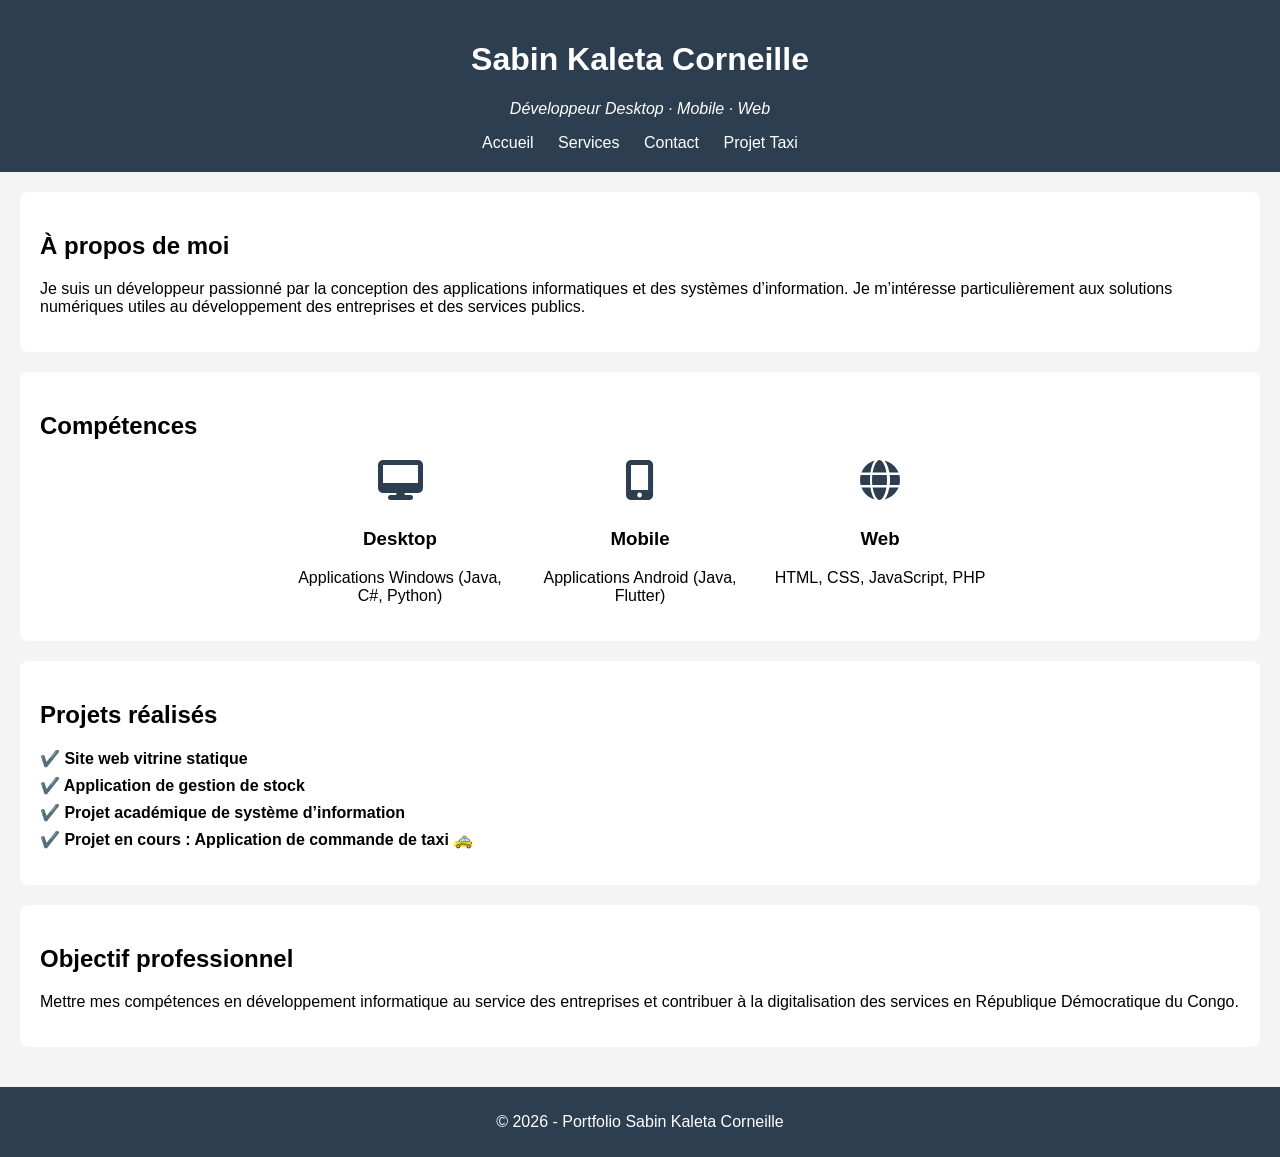
<file: index.html>
<!DOCTYPE html>
<html lang="fr">
<head>
    <meta charset="UTF-8">
    <title>Portfolio | Sabin Kaleta Corneille</title>

    <link rel="stylesheet" href="style.css">

    <!-- Icônes -->
    <link rel="stylesheet" href="https://cdnjs.cloudflare.com/ajax/libs/font-awesome/6.5.0/css/all.min.css">
</head>
<body>

<header>
    <h1>Sabin Kaleta Corneille</h1>
    <p>Développeur Desktop · Mobile · Web</p>

    <nav>
        <a href="index.html">Accueil</a>
        <a href="services.html">Services</a>
        <a href="contact.html">Contact</a>
        <a href="taxi.html">Projet Taxi</a>
    </nav>
</header>

<main>

    <!-- PRESENTATION -->
    <section class="about">
        <h2>À propos de moi</h2>
        <p>
            Je suis un développeur passionné par la conception des applications
            informatiques et des systèmes d’information.  
            Je m’intéresse particulièrement aux solutions numériques utiles
            au développement des entreprises et des services publics.
        </p>
    </section>

    <!-- COMPETENCES -->
    <section class="skills">
        <h2>Compétences</h2>

        <div class="skill-list">
            <div class="skill">
                <i class="fas fa-desktop"></i>
                <h3>Desktop</h3>
                <p>Applications Windows (Java, C#, Python)</p>
            </div>

            <div class="skill">
                <i class="fas fa-mobile-alt"></i>
                <h3>Mobile</h3>
                <p>Applications Android (Java, Flutter)</p>
            </div>

            <div class="skill">
                <i class="fas fa-globe"></i>
                <h3>Web</h3>
                <p>HTML, CSS, JavaScript, PHP</p>
            </div>
        </div>
    </section>

    <!-- PROJETS -->
    <section class="projects">
        <h2>Projets réalisés</h2>

        <ul>
            <li>✔️ Site web vitrine statique</li>
            <li>✔️ Application de gestion de stock</li>
            <li>✔️ Projet académique de système d’information</li>
            <li>✔️ Projet en cours : Application de commande de taxi 🚕</li>
        </ul>
    </section>

    <!-- OBJECTIF -->
    <section class="objective">
        <h2>Objectif professionnel</h2>
        <p>
            Mettre mes compétences en développement informatique
            au service des entreprises et contribuer à la digitalisation
            des services en République Démocratique du Congo.
        </p>
    </section>

</main>

<footer>
    <p>© 2026 - Portfolio Sabin Kaleta Corneille</p>
</footer>

</body>
</html>
</file>
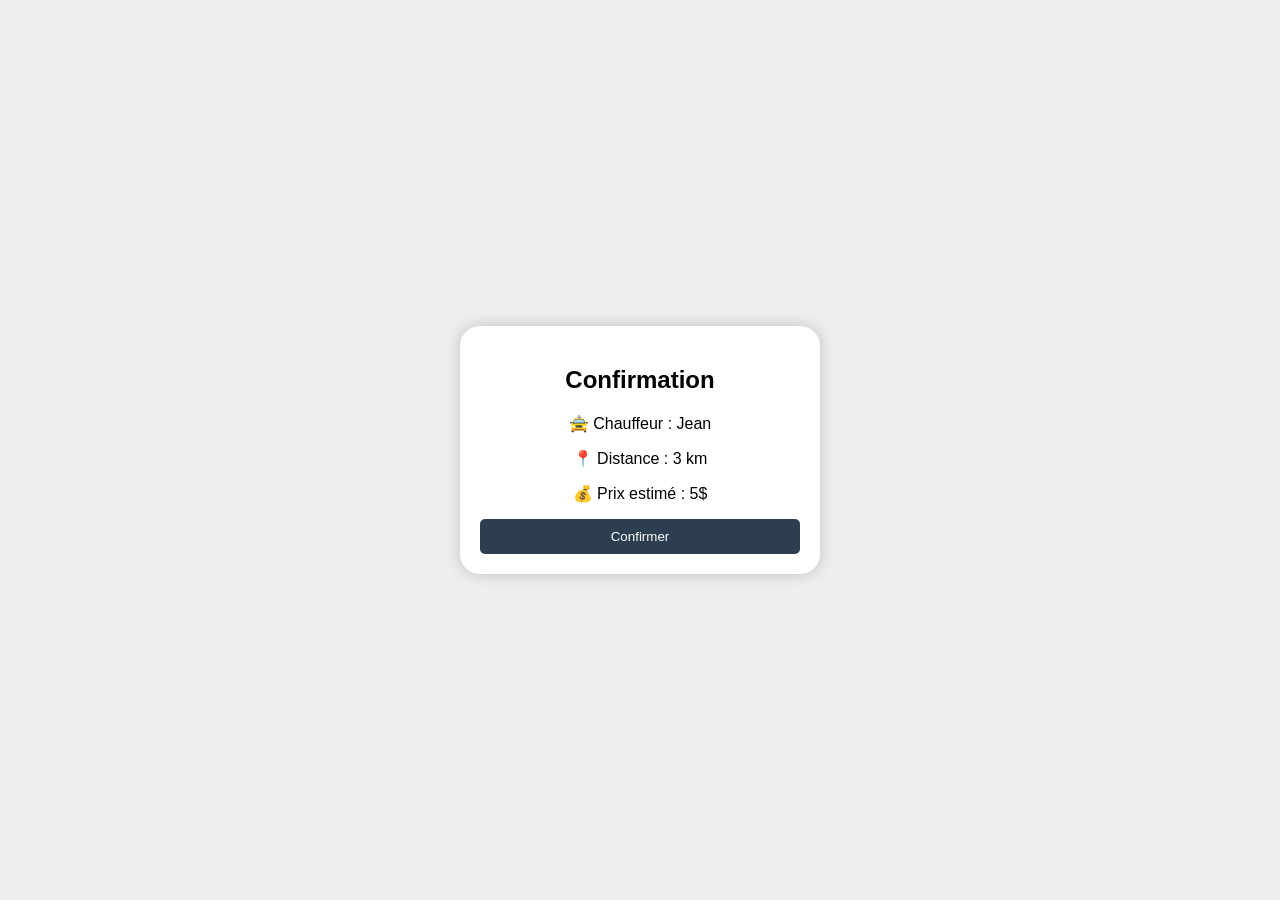
<file: confirmation.html>
<!DOCTYPE html>
<html lang="fr">
<head>
    <meta charset="UTF-8">
    <title>Confirmation</title>
    <link rel="stylesheet" href="../style.css">
</head>
<body class="app">

<div class="phone">
    <h2>Confirmation</h2>

    <p>🚖 Chauffeur : Jean</p>
    <p>📍 Distance : 3 km</p>
    <p>💰 Prix estimé : 5$</p>

    <button>Confirmer</button>
</div>

</body>
</html>
</file>
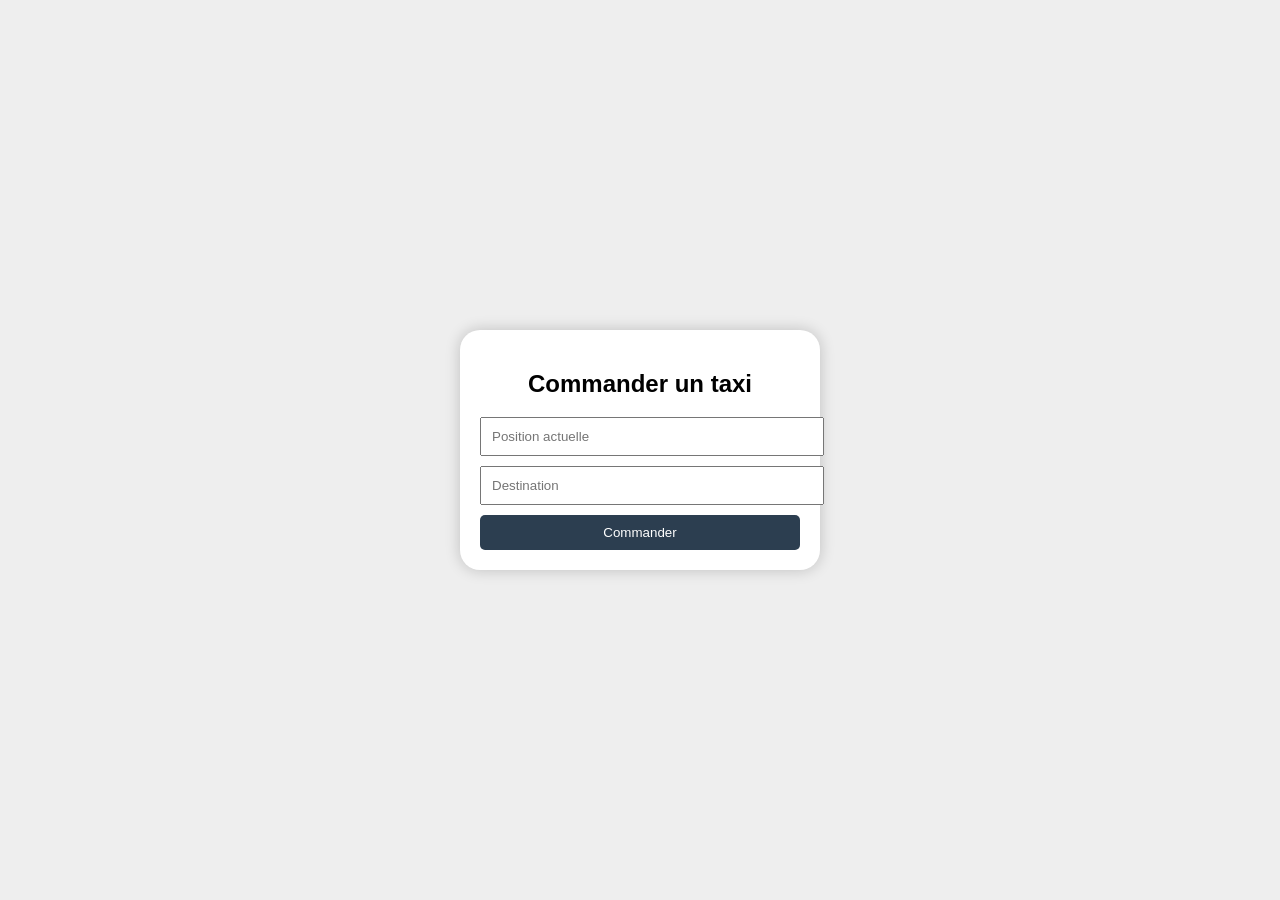
<file: home.html>
<!DOCTYPE html>
<html lang="fr">
<head>
    <meta charset="UTF-8">
    <title>Accueil - Taxi</title>
    <link rel="stylesheet" href="style.css">
</head>
<body class="app">

<div class="phone">
    <h2>Commander un taxi</h2>

    <input type="text" placeholder="Position actuelle">
    <input type="text" placeholder="Destination">

    <button>Commander</button>
</div>

</body>
</html>
</file>
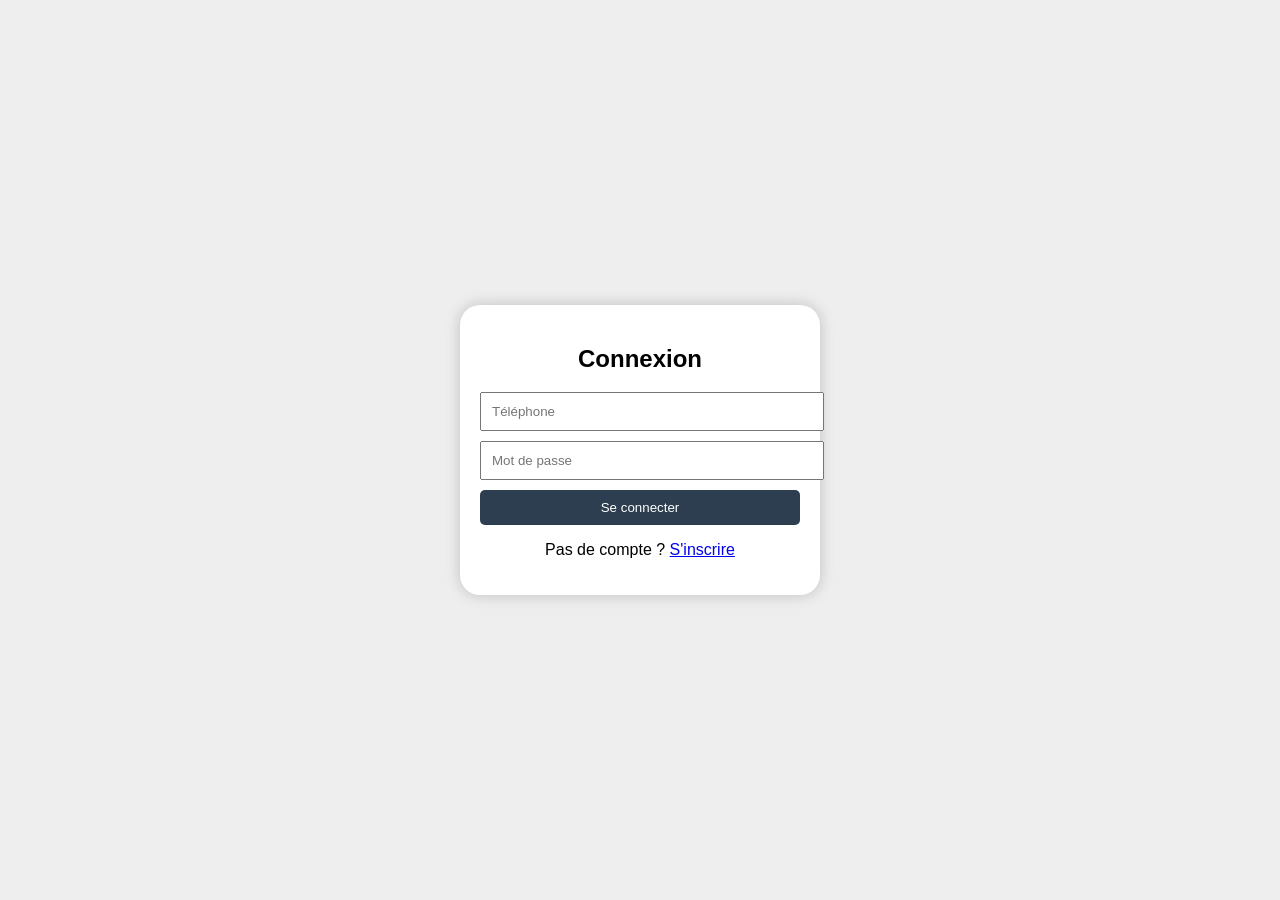
<file: login.html>
<!DOCTYPE html>
<html lang="fr">
<head>
    <meta charset="UTF-8">
    <title>Connexion - Taxi</title>
    <link rel="stylesheet" href="style.css">
</head>
<body class="app">

<div class="phone">
    <h2>Connexion</h2>

    <input type="text" placeholder="Téléphone">
    <input type="password" placeholder="Mot de passe">

    <button>Se connecter</button>

    <p>Pas de compte ? <a href="register.html">S'inscrire</a></p>
</div>

</body>
</html>
</file>
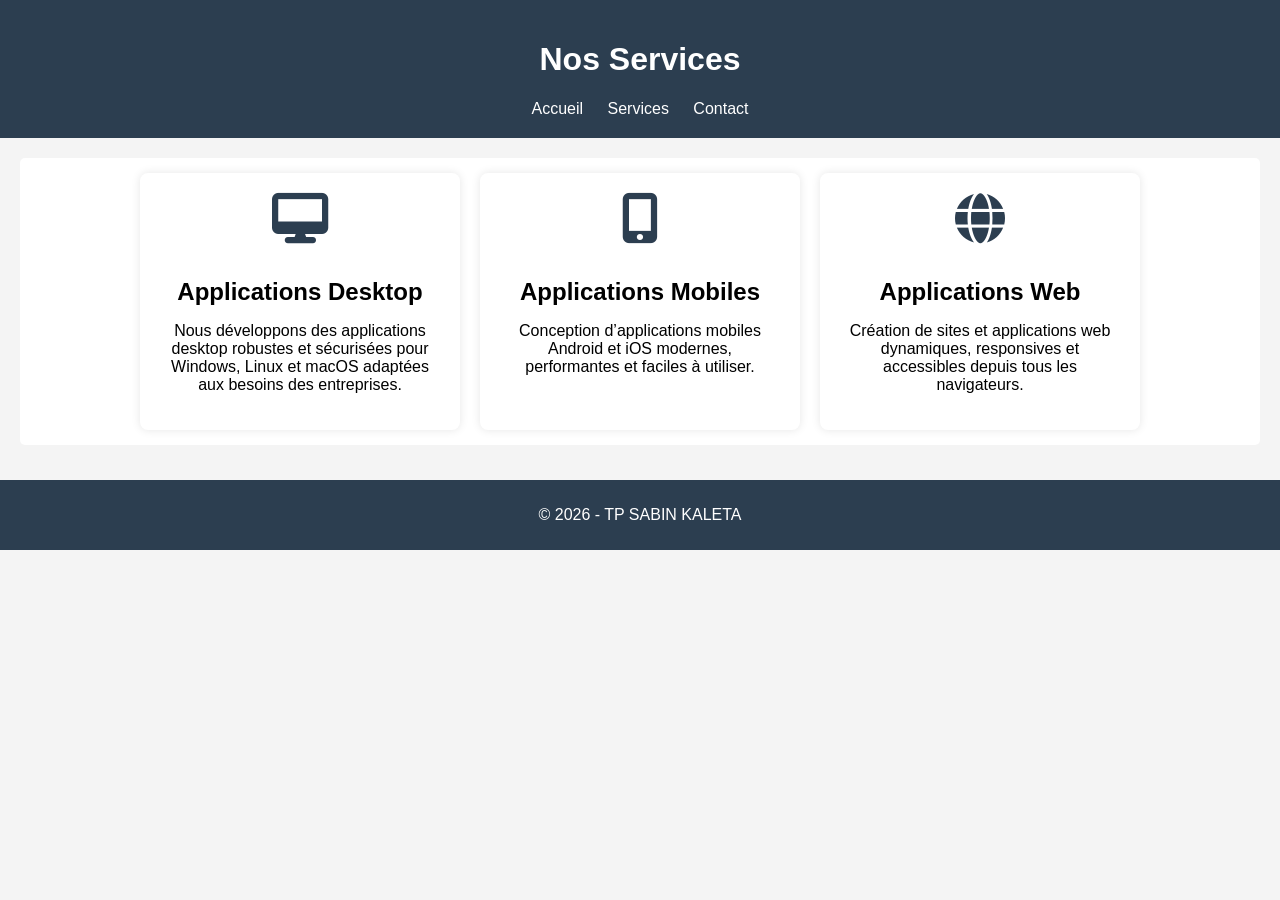
<file: services.html>
<!DOCTYPE html>
<html lang="fr">
<head>
    <meta charset="UTF-8">
    <title>Nos services</title>

    <!-- Lien CSS -->
    <link rel="stylesheet" href="style.css">

    <!-- Font Awesome (icônes) -->
    <link rel="stylesheet" href="https://cdnjs.cloudflare.com/ajax/libs/font-awesome/6.5.0/css/all.min.css">
</head>
<body>

<header>
    <h1>Nos Services</h1>
    <nav>
        <a href="index.html">Accueil</a>
        <a href="services.html">Services</a>
        <a href="#">Contact</a>
    </nav>
</header>

<main>
    <section class="services">

        <div class="service">
            <i class="fas fa-desktop"></i>
            <h2>Applications Desktop</h2>
            <p>
                Nous développons des applications desktop robustes et sécurisées
                pour Windows, Linux et macOS adaptées aux besoins des entreprises.
            </p>
        </div>

        <div class="service">
            <i class="fas fa-mobile-alt"></i>
            <h2>Applications Mobiles</h2>
            <p>
                Conception d’applications mobiles Android et iOS modernes,
                performantes et faciles à utiliser.
            </p>
        </div>

        <div class="service">
            <i class="fas fa-globe"></i>
            <h2>Applications Web</h2>
            <p>
                Création de sites et applications web dynamiques, responsives
                et accessibles depuis tous les navigateurs.
            </p>
        </div>

    </section>
</main>

<footer>
    <p>© 2026 - TP SABIN KALETA</p>
</footer>

</body>
</html>
</file>
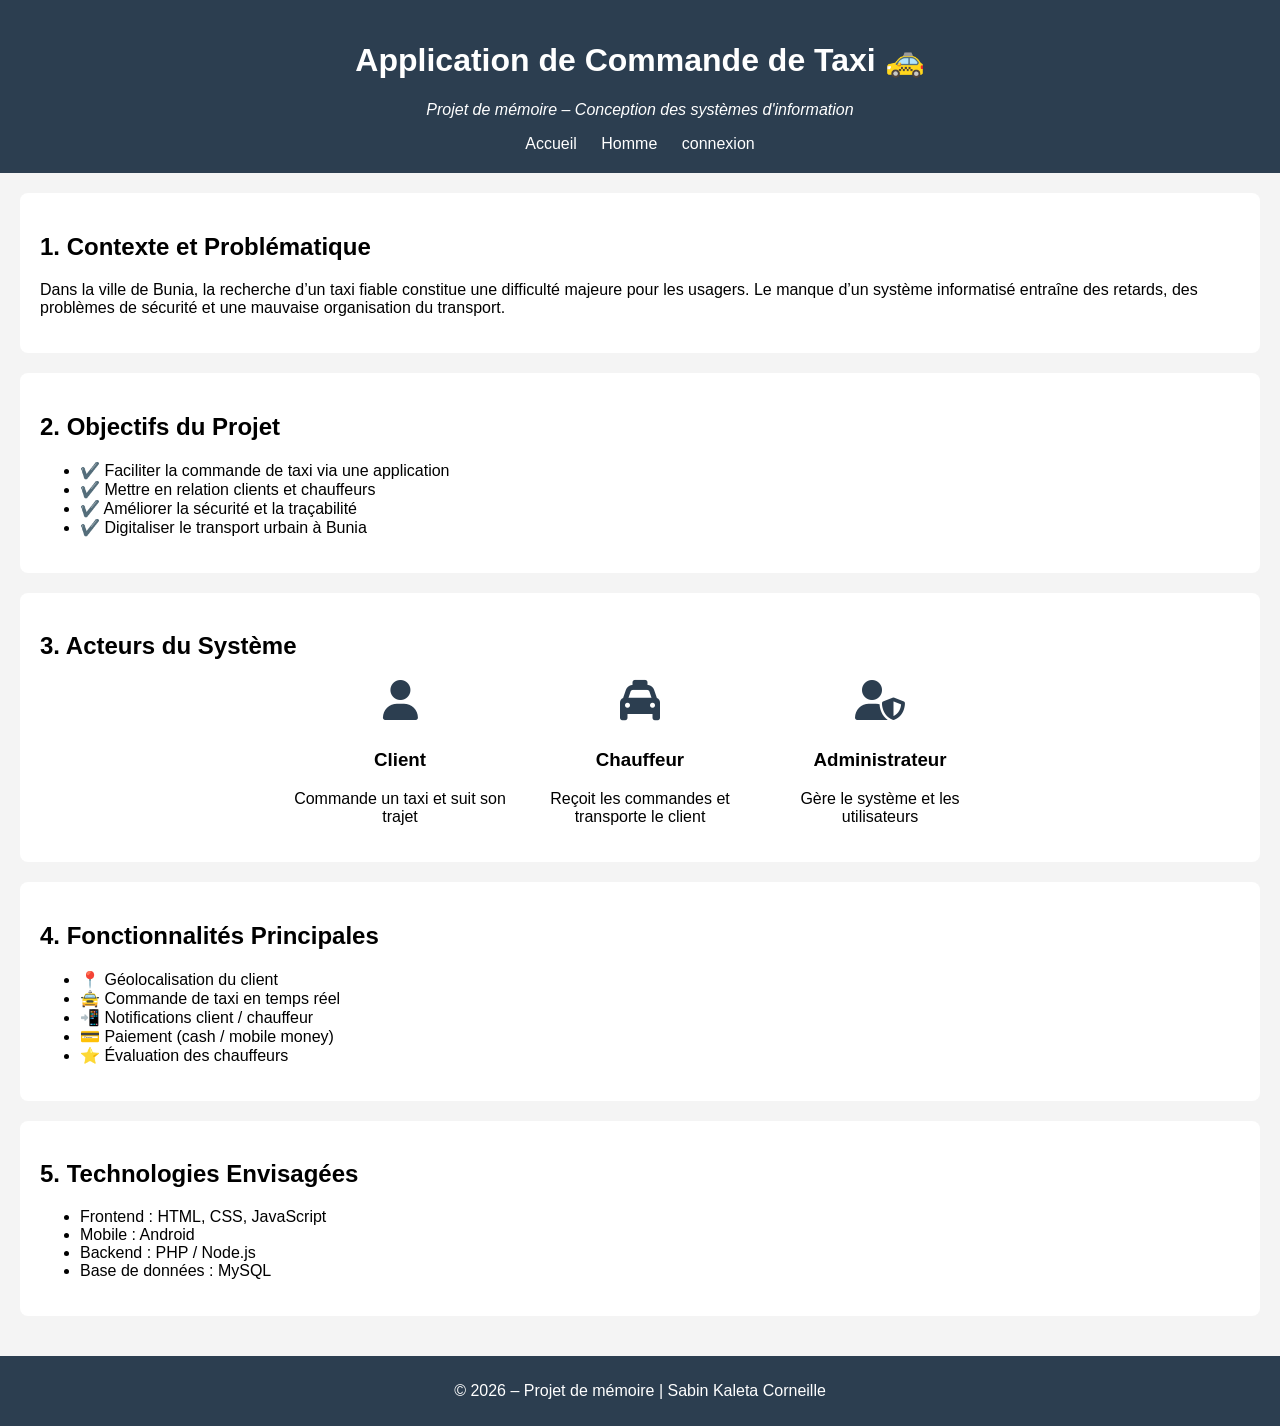
<file: taxi.html>
<!DOCTYPE html>
<html lang="fr">
<head>
    <meta charset="UTF-8">
    <title>Projet Mémoire | homme</title>

    <link rel="stylesheet" href="style.css">

    <!-- Icônes -->
    <link rel="stylesheet" href="https://cdnjs.cloudflare.com/ajax/libs/font-awesome/6.5.0/css/all.min.css">
</head>
<body>

<header>
    <h1>Application de Commande de Taxi 🚕</h1>
    <p>Projet de mémoire – Conception des systèmes d'information</p>

    <nav>
        <a href="index.html">Accueil</a>
        <a href="home.html">Homme</a>
        <a href="login.html">connexion</a>
    </nav>
</header>

<main>

    <!-- CONTEXTE -->
    <section class="taxi-section">
        <h2>1. Contexte et Problématique</h2>
        <p>
            Dans la ville de Bunia, la recherche d’un taxi fiable constitue
            une difficulté majeure pour les usagers.
            Le manque d’un système informatisé entraîne des retards,
            des problèmes de sécurité et une mauvaise organisation du transport.
        </p>
    </section>

    <!-- OBJECTIFS -->
    <section class="taxi-section">
        <h2>2. Objectifs du Projet</h2>
        <ul>
            <li>✔️ Faciliter la commande de taxi via une application</li>
            <li>✔️ Mettre en relation clients et chauffeurs</li>
            <li>✔️ Améliorer la sécurité et la traçabilité</li>
            <li>✔️ Digitaliser le transport urbain à Bunia</li>
        </ul>
    </section>

    <!-- ACTEURS -->
    <section class="taxi-section">
        <h2>3. Acteurs du Système</h2>

        <div class="actors">
            <div class="actor">
                <i class="fas fa-user"></i>
                <h3>Client</h3>
                <p>Commande un taxi et suit son trajet</p>
            </div>

            <div class="actor">
                <i class="fas fa-taxi"></i>
                <h3>Chauffeur</h3>
                <p>Reçoit les commandes et transporte le client</p>
            </div>

            <div class="actor">
                <i class="fas fa-user-shield"></i>
                <h3>Administrateur</h3>
                <p>Gère le système et les utilisateurs</p>
            </div>
        </div>
    </section>

    <!-- FONCTIONNALITÉS -->
    <section class="taxi-section">
        <h2>4. Fonctionnalités Principales</h2>
        <ul>
            <li>📍 Géolocalisation du client</li>
            <li>🚖 Commande de taxi en temps réel</li>
            <li>📲 Notifications client / chauffeur</li>
            <li>💳 Paiement (cash / mobile money)</li>
            <li>⭐ Évaluation des chauffeurs</li>
        </ul>
    </section>

    <!-- TECHNOLOGIES -->
    <section class="taxi-section">
        <h2>5. Technologies Envisagées</h2>
        <ul>
            <li>Frontend : HTML, CSS, JavaScript</li>
            <li>Mobile : Android</li>
            <li>Backend : PHP / Node.js</li>
            <li>Base de données : MySQL</li>
        </ul>
    </section>

</main>

<footer>
    <p>© 2026 – Projet de mémoire | Sabin Kaleta Corneille</p>
</footer>

</body>
</html>
</file>
<file: style.css>
body {
    font-family: Arial, sans-serif;
    margin: 0;
    background-color: #f4f4f4;
}

/* En-tête */
header {
    background-color: #2c3e50;
    color: white;
    padding: 20px;
    text-align: center;
}

nav a {
    color: white;
    margin: 0 10px;
    text-decoration: none;
}

/* Contenu */
main {
    padding: 20px;
}

section {
    background: white;
    padding: 15px;
    margin-bottom: 15px;
    border-radius: 5px;
}

/* Pied de page */
footer {
    background-color: #2c3e50;
    color: white;
    text-align: center;
    padding: 10px;
}
/* Services */
.services {
    display: flex;
    gap: 20px;
    justify-content: center;
    flex-wrap: wrap;
}

.service {
    background: white;
    width: 280px;
    padding: 20px;
    text-align: center;
    border-radius: 8px;
    box-shadow: 0 0 10px rgba(0,0,0,0.1);
}

.service i {
    font-size: 50px;
    color: #2c3e50;
    margin-bottom: 15px;
}

.service h2 {
    margin-bottom: 10px;
}
/* Contact */
.contact {
    max-width: 500px;
    margin: auto;
    background: white;
    padding: 20px;
    border-radius: 8px;
}

.contact form {
    display: flex;
    flex-direction: column;
}

.contact label {
    margin-top: 10px;
    font-weight: bold;
}

.contact input,
.contact textarea {
    padding: 8px;
    margin-top: 5px;
    border-radius: 4px;
    border: 1px solid #ccc;
}

.contact textarea {
    min-height: 100px;
}

.contact button {
    margin-top: 15px;
    padding: 10px;
    background-color: #2c3e50;
    color: white;
    border: none;
    border-radius: 5px;
    cursor: pointer;
}
/* Infos de contact */
.contact-info {
    display: flex;
    gap: 20px;
    background: white;
    padding: 20px;
    border-radius: 8px;
    margin-bottom: 20px;
    align-items: center;
    flex-wrap: wrap;
}

.photo-zone {
    width: 150px;
    height: 150px;
    border: 2px dashed #ccc;
    display: flex;
    align-items: center;
    justify-content: center;
}

.photo-zone img {
    width: 100%;
    height: 100%;
    object-fit: cover;
}

.infos {
    flex: 1;
}

.infos h2 {
    margin-bottom: 10px;
}

.infos a {
    color: #2c3e50;
    text-decoration: none;
    font-weight: bold;
}
/* ================= CONTACT INFOS ================= */

.contact-info {
    display: flex;
    gap: 20px;
    background: white;
    padding: 20px;
    border-radius: 8px;
    margin-bottom: 25px;
    align-items: center;
    flex-wrap: wrap;
}

.photo-zone {
    width: 160px;
    height: 160px;
    border: 2px dashed #bbb;
    border-radius: 8px;
    overflow: hidden;
}

.photo-zone img {
    width: 100%;
    height: 100%;
    object-fit: cover;
}

.infos {
    flex: 1;
}

.infos h2 {
    margin-bottom: 15px;
}

.infos p {
    margin: 8px 0;
    font-size: 15px;
}

.infos i {
    color: #2c3e50;
    margin-right: 8px;
}

.infos a {
    color: #2c3e50;
    text-decoration: none;
    font-weight: bold;
}

/* WhatsApp */
.whatsapp-btn {
    display: inline-block;
    margin-top: 15px;
    padding: 10px 15px;
    background-color: #25d366;
    color: white;
    border-radius: 5px;
    text-decoration: none;
}

.whatsapp-btn i {
    margin-right: 5px;
}

/* ================= FORMULAIRE ================= */

.contact {
    max-width: 600px;
    margin: auto;
    background: white;
    padding: 20px;
    border-radius: 8px;
}

.contact form {
    display: flex;
    flex-direction: column;
}

.contact label {
    margin-top: 10px;
    font-weight: bold;
}

.contact input,
.contact textarea {
    padding: 8px;
    margin-top: 5px;
    border-radius: 4px;
    border: 1px solid #ccc;
}

.contact textarea {
    min-height: 120px;
}

.contact button {
    margin-top: 15px;
    padding: 10px;
    background-color: #2c3e50;
    color: white;
    border: none;
    border-radius: 5px;
    cursor: pointer;
}

/* ================= RESPONSIVE MOBILE ================= */

@media (max-width: 768px) {
    .contact-info {
        flex-direction: column;
        text-align: center;
    }

    .infos {
        text-align: left;
    }
}
/* ================= CARTE ================= */

.map {
    background: white;
    padding: 20px;
    border-radius: 8px;
    margin-bottom: 25px;
}

.map h2 {
    margin-bottom: 15px;
    text-align: center;
}

.map iframe {
    width: 100%;
    height: 300px;
    border: none;
    border-radius: 8px;
}
/* ================= PORTFOLIO ================= */

header p {
    margin-top: 5px;
    font-style: italic;
}

.about, .skills, .projects, .objective {
    background: white;
    padding: 20px;
    margin-bottom: 20px;
    border-radius: 8px;
}

/* Compétences */
.skill-list {
    display: flex;
    gap: 20px;
    justify-content: center;
    flex-wrap: wrap;
}

.skill {
    width: 220px;
    text-align: center;
}

.skill i {
    font-size: 40px;
    color: #2c3e50;
    margin-bottom: 10px;
}

/* Projets */
.projects ul {
    list-style: none;
    padding-left: 0;
}

.projects li {
    margin-bottom: 8px;
    font-weight: bold;
}

/* Responsive */
@media (max-width: 768px) {
    .skill-list {
        flex-direction: column;
        align-items: center;
    }
}
/* ================= PROJET TAXI ================= */

.taxi-section {
    background: white;
    padding: 20px;
    margin-bottom: 20px;
    border-radius: 8px;
}

.actors {
    display: flex;
    gap: 20px;
    justify-content: center;
    flex-wrap: wrap;
}

.actor {
    width: 220px;
    text-align: center;
}

.actor i {
    font-size: 40px;
    color: #2c3e50;
    margin-bottom: 10px;
}
/* ================= MAQUETTES MOBILE ================= */

.app {
    background: #eee;
    display: flex;
    justify-content: center;
    align-items: center;
    height: 100vh;
}

.phone {
    width: 320px;
    background: white;
    padding: 20px;
    border-radius: 20px;
    box-shadow: 0 0 15px rgba(0,0,0,0.2);
    text-align: center;
}

.phone input {
    width: 100%;
    padding: 10px;
    margin-bottom: 10px;
}

.phone button {
    width: 100%;
    padding: 10px;
    background: #2c3e50;
    color: white;
    border: none;
    border-radius: 5px;
}

.map-placeholder {
    height: 150px;
    background: #ccc;
    margin-bottom: 10px;
    display: flex;
    align-items: center;
    justify-content: center;
}
</file>
